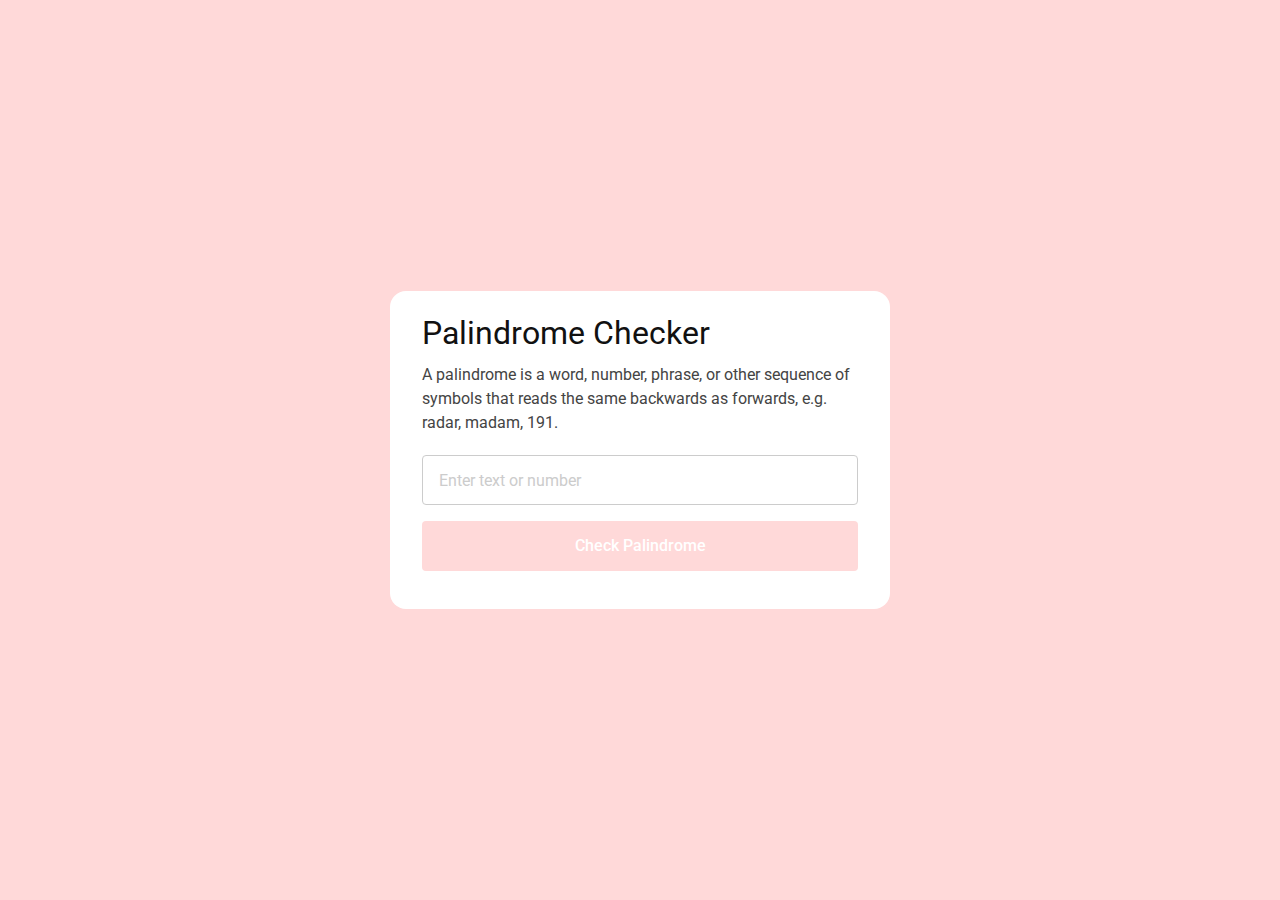
<file: index.html>
<!DOCTYPE html>
<html lang="en">
<head>
  <meta charset="UTF-8">
  <meta http-equiv="X-UA-Compatible" content="IE=edge">
  <meta name="viewport" content="width=device-width, initial-scale=1.0">
  <title>Palindrome Checker</title>

  <link rel="apple-touch-icon" sizes="180x180" href="./src/favicons/apple-touch-icon.png">
  <link rel="icon" type="image/png" sizes="32x32" href="./src/favicons/favicon-32x32.png">
  <link rel="icon" type="image/png" sizes="16x16" href="./src/favicons/favicon-16x16.png">
  <link rel="manifest" href="./src/favicons/site.webmanifest">
  <link rel="icon" href="./src/favicons/favicon.ico">
  <meta name="msapplication-TileColor" content="#ffd9d9">
  <meta name="msapplication-TileImage" content="./src/favicons/mstile-180x180.png">
  <meta name="theme-color" content="#ffffff">

  <link rel="stylesheet" href="./src/index.min.css">
</head>
<body>
  <div class="wrapper">
    <div class="card">
      <div class="card__header">
        <h1 class="card__title">Palindrome Checker</h1>
        <p class="card__text">A palindrome is a word, number, phrase, or other sequence of symbols that reads the same backwards as forwards, e.g. radar, madam, 191.</p>
      </div>
      <div class="card__content">
        <input type="text" id="input" class="card__ui card__ui-input" placeholder="Enter text or number" autocorrect="off">
        <button type="button" id="check" class="card__ui card__ui-button" disabled>Check Palindrome</button>
      </div>
      <p id="result" class="card__text card__output hide"></p>
    </div>
  </div>

  <script src="./src/index.js"></script>
</body>
</html>
</file>
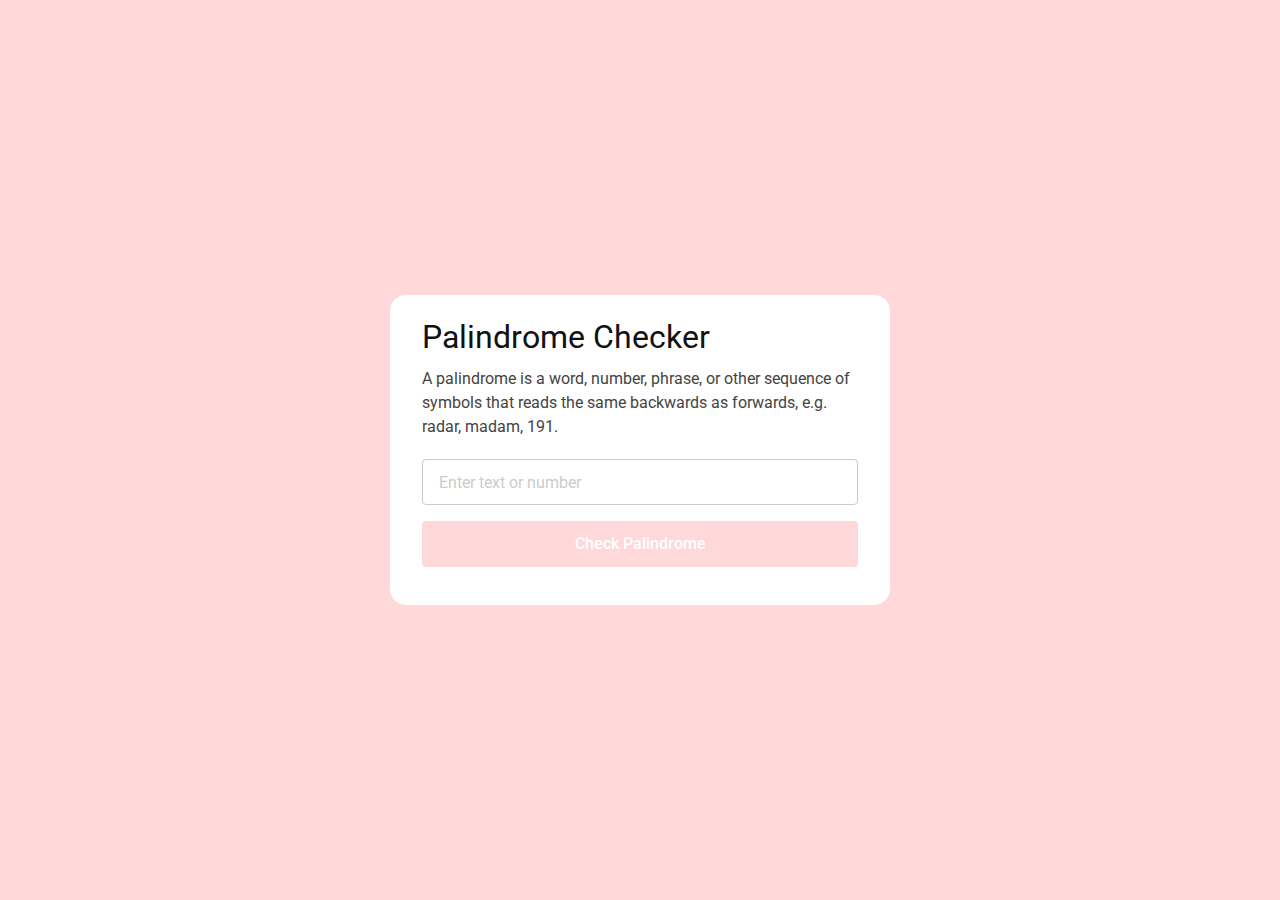
<file: src/index.html>
<!DOCTYPE html>
<html lang="en">
<head>
  <meta charset="UTF-8">
  <meta http-equiv="X-UA-Compatible" content="IE=edge">
  <meta name="viewport" content="width=device-width, initial-scale=1.0">
  <title>Palindrome Checker</title>
  <link rel="stylesheet" href="./style.css">
</head>
<body>
  <div class="wrapper">
    <div class="card">
      <div class="card__header">
        <h1 class="card__title">Palindrome Checker</h1>
        <p class="card__text">A palindrome is a word, number, phrase, or other sequence of symbols that reads the same backwards as forwards, e.g. radar, madam, 191.</p>
      </div>
      <div class="card__content">
        <input type="text" id="input" class="card__item card__input" placeholder="Enter text or number">
        <button type="button" id="check" class="card__item card__button" disabled>Check Palindrome</button>
      </div>
      <p id="result" class="card__text result hide"></p>
    </div>
  </div>

  <script src="./index.js"></script>
</body>
</html>
</file>
<file: src/style.css>
@import 'https://fonts.googleapis.com/css2?family=Roboto:wght@400;500;700&display=swap';
html, body {
  height: 100%;
}

html {
  font-size: 62.5%;
}

body {
  margin: 0;
  -webkit-box-sizing: border-box;
          box-sizing: border-box;
  line-height: 1.5;
  background-color: #fff;
  color: #111;
  overflow-x: hidden;
  font-family: "Roboto", Arial, sans-serif;
  -ms-text-size-adjust: 100%;
  -webkit-text-size-adjust: 100%;
  -webkit-font-smoothing: antialiased;
  -moz-osx-font-smoothing: grayscale;
}

h1,
h2,
h3,
h4,
h5,
h6,
p {
  margin: 0;
  font-size: inherit;
  font-weight: inherit;
  overflow-wrap: break-word;
}

ul,
ol,
dd {
  padding: 0;
  margin: 0;
  list-style: none;
}

audio,
canvas,
iframe,
picture,
img,
svg,
video {
  display: block;
  max-width: 100%;
}

input,
button,
textarea,
select {
  padding: 0;
  margin: 0;
  border: none;
  outline: none;
  font: inherit;
}

select {
  width: 100%;
  background-color: transparent;
  line-height: inherit;
  cursor: inherit;
}
select::-ms-expand {
  display: none;
}

input::-moz-focus-inner {
  border: 0;
  padding: 0;
  margin: 0;
}

button {
  background-color: transparent;
  color: inherit;
  border-width: 0;
  padding: 0;
  cursor: pointer;
}

input,
button,
select {
  -webkit-appearance: none;
  -moz-appearance: none;
  appearance: none;
}

a {
  text-decoration: none;
  color: inherit;
  cursor: pointer;
}

:focus:not(:focus-visible) {
  outline: 0;
}

.wrapper {
  display: -webkit-box;
  display: -ms-flexbox;
  display: flex;
  -webkit-box-orient: vertical;
  -webkit-box-direction: normal;
      -ms-flex-direction: column;
          flex-direction: column;
  -webkit-box-align: center;
      -ms-flex-align: center;
          align-items: center;
  -webkit-box-pack: center;
      -ms-flex-pack: center;
          justify-content: center;
  height: 100%;
  padding: 0 10px;
  background-color: #ffd9d9;
}

.card {
  display: -webkit-box;
  display: -ms-flexbox;
  display: flex;
  -webkit-box-orient: vertical;
  -webkit-box-direction: normal;
      -ms-flex-direction: column;
          flex-direction: column;
  max-width: 500px;
  padding: 22px 32px;
  border-radius: 16px;
  -webkit-box-sizing: border-box;
          box-sizing: border-box;
  background-color: #fff;
}
.card__header {
  margin-bottom: 20px;
}
.card__title {
  margin-bottom: 10px;
  font: 2.4rem/3.2rem a;
  font-family: inherit;
}
@media only screen and (min-width: 769px) {
  .card__title {
    font-size: 2.8rem;
    line-height: 3.6rem;
  }
}
@media only screen and (min-width: 1024px) {
  .card__title {
    font-size: 3.2rem;
    line-height: 4rem;
  }
}
.card__text {
  color: #444;
  font: 1.4rem/2rem a;
  font-family: inherit;
}
@media only screen and (min-width: 769px) {
  .card__text {
    font-size: 1.6rem;
    line-height: 2.4rem;
  }
}
.card__item {
  width: 100%;
  height: 46px;
  padding: 0 16px;
  margin-bottom: 16px;
  -webkit-box-sizing: border-box;
          box-sizing: border-box;
  border-radius: 4px;
  font: 1.6rem/2.4rem a;
  font-family: inherit;
}
.card__input {
  border: 1px solid #ccc;
}
.card__input::-webkit-input-placeholder {
  color: #ccc;
}
.card__input::-moz-placeholder {
  color: #ccc;
}
.card__input:-ms-input-placeholder {
  color: #ccc;
}
.card__input::-ms-input-placeholder {
  color: #ccc;
}
.card__input::placeholder {
  color: #ccc;
}
.card__input:focus {
  border-color: #111;
}
.card__button {
  border: none;
  background-color: #9c4245;
  color: #fff;
  font-weight: 500;
  -webkit-transition: background-color 300ms cubic-bezier(0.2, 0, 0, 1);
  transition: background-color 300ms cubic-bezier(0.2, 0, 0, 1);
  cursor: pointer;
}
.card__button:disabled {
  background-color: #ffd9d9;
  cursor: default;
}
.card__button:focus, .card__button:hover {
  background-color: #b75254;
}

.result {
  color: currentColor;
  font-weight: 500;
  text-align: center;
}

.highlight {
  color: #9c4245;
}

.hide {
  display: none;
}
</file>
<file: src/index.min.css>
@import'https://fonts.googleapis.com/css2?family=Roboto:wght@400;500;700&display=swap';html,body{height:100%}html{font-size:62.5%}body{margin:0;-webkit-box-sizing:border-box;box-sizing:border-box;line-height:1.5;background-color:#fff;color:#111;overflow-x:hidden;font-family:"Roboto",Arial,sans-serif;-ms-text-size-adjust:100%;-webkit-text-size-adjust:100%;-webkit-font-smoothing:antialiased;-moz-osx-font-smoothing:grayscale}h1,h2,h3,h4,h5,h6,p{margin:0;font-size:inherit;font-weight:inherit;overflow-wrap:break-word}ul,ol,dd{padding:0;margin:0;list-style:none}audio,canvas,iframe,picture,img,svg,video{display:block;max-width:100%}input,button,textarea,select{padding:0;margin:0;border:none;outline:none;font:inherit}select{width:100%;background-color:rgba(0,0,0,0);line-height:inherit;cursor:inherit}select::-ms-expand{display:none}input::-moz-focus-inner{border:0;padding:0;margin:0}button{background-color:rgba(0,0,0,0);color:inherit;border-width:0;padding:0;cursor:pointer}input,button,select{-webkit-appearance:none;-moz-appearance:none;appearance:none}a{text-decoration:none;color:inherit;cursor:pointer}:focus:not(:focus-visible){outline:0}.wrapper{display:-webkit-box;display:-ms-flexbox;display:flex;-webkit-box-orient:vertical;-webkit-box-direction:normal;-ms-flex-direction:column;flex-direction:column;-webkit-box-align:center;-ms-flex-align:center;align-items:center;-webkit-box-pack:center;-ms-flex-pack:center;justify-content:center;height:100%;padding:0 10px;background-color:#ffd9d9}.card{display:-webkit-box;display:-ms-flexbox;display:flex;-webkit-box-orient:vertical;-webkit-box-direction:normal;-ms-flex-direction:column;flex-direction:column;max-width:500px;padding:22px 32px;border-radius:16px;-webkit-box-sizing:border-box;box-sizing:border-box;background-color:#fff}.card__header{margin-bottom:20px}.card__title{margin-bottom:10px;font:2.4rem/3.2rem a;font-family:inherit}@media only screen and (min-width: 769px){.card__title{font-size:2.8rem;line-height:3.6rem}}@media only screen and (min-width: 1024px){.card__title{font-size:3.2rem;line-height:4rem}}.card__text{color:#444;font:1.4rem/2rem a;font-family:inherit}@media only screen and (min-width: 769px){.card__text{font-size:1.6rem;line-height:2.4rem}}.card__output{color:currentColor;font-weight:500;text-align:center}.card__ui{width:100%;height:50px;margin-bottom:16px;-webkit-box-sizing:border-box;box-sizing:border-box;border-radius:4px;font:1.6rem/2.4rem a;font-family:inherit}.card__ui-input{padding:0 16px;border:1px solid #ccc}.card__ui-input::-webkit-input-placeholder{color:#ccc}.card__ui-input::-moz-placeholder{color:#ccc}.card__ui-input:-ms-input-placeholder{color:#ccc}.card__ui-input::-ms-input-placeholder{color:#ccc}.card__ui-input::placeholder{color:#ccc}.card__ui-input:focus{border-color:#111}.card__ui-button{padding:0 24px;background-color:#9c4245;color:#fff;font-weight:500;-webkit-transition:background-color 300ms cubic-bezier(0.2, 0, 0, 1);transition:background-color 300ms cubic-bezier(0.2, 0, 0, 1);cursor:pointer}.card__ui-button:disabled{background-color:#ffd9d9;cursor:default}.card__ui-button:not(:disabled):focus,.card__ui-button:not(:disabled):hover{background-color:#b75254}.highlight{color:#9c4245}.hide{display:none}
</file>
